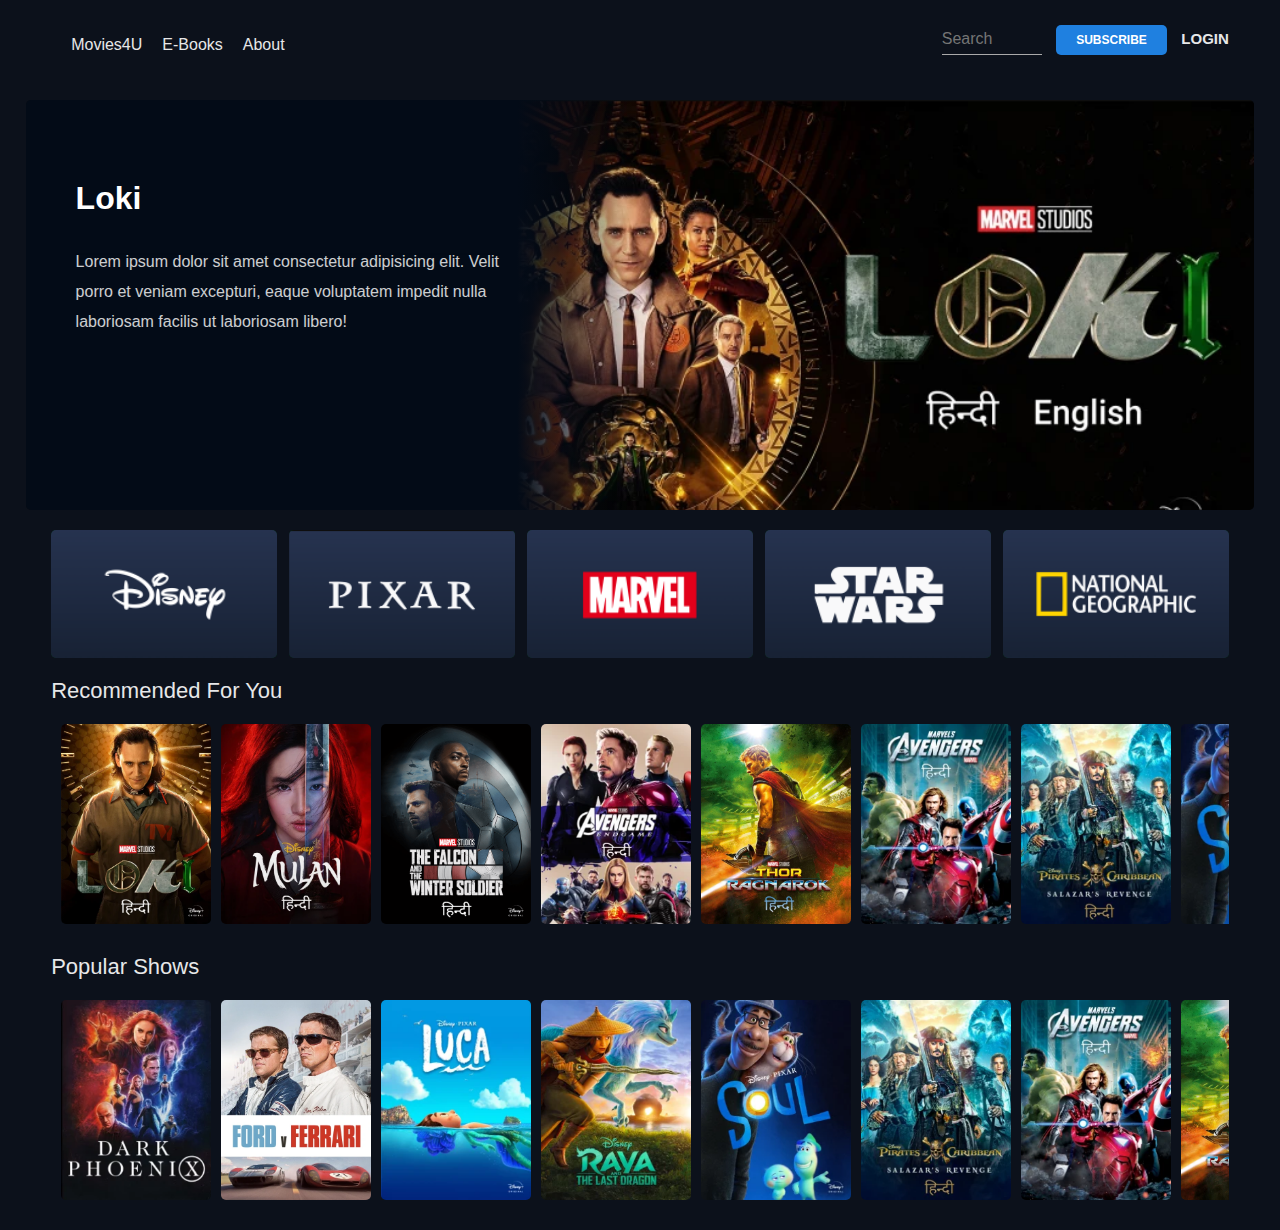
<file: index.html>
<!DOCTYPE html>
<html lang="en">
  <head>
    <meta charset="UTF-8" />
    <meta http-equiv="X-UA-Compatible" content="IE=edge" />
    <meta name="viewport" content="width=device-width, initial-scale=1.0" />
    <title>Movies4U</title>
    <link rel="stylesheet" href="styles.css" />
    <script src="https://ajax.googleapis.com/ajax/libs/jquery/3.6.0/jquery.min.js"></script>
  </head>
  <body>
    <nav class="navbar">
      <!-- <img src="images/logo.png" class="brand-logo" alt="" /> -->
      <ul class="nav-links">
        <li class="nav-items"><a href="/index.html">Movies4U</a></li>
        <li class="nav-items"><a href="/books.html">E-Books</a></li>
        <!-- <li class="nav-items"><a href="a">Sports</a></li> -->
        <li class="nav-items"><a href="/About.html">About</a></li>
      </ul>
      <div id="loginModal" class="modal">
        <div class="modal-content">
          <span class="close">&times;</span>
          <h2>Login</h2>
          <input type="text" id="username" placeholder="Username" />
          <input type="password" id="password" placeholder="Password" />
          <button class="sub-btn" onclick="login()">Login</button>
        </div>
      </div>
      <div class="right-container">
        <input type="text" id="search-box" class="search-box" placeholder="search" />
        <button class="sub-btn" id="btn-subscribe">subscribe</button>
        <a href="#" class="login-link" id="loginBtn">Login</a>
      </div>
    </nav>

    <div class="caraousel-container">
      <div class="caraousel">
        <!-- <div class="slider">
          <div class="slide-content">
            <h1 class="movie-title">Loki</h1>
            <p class="movie-des">
              Lorem ipsum dolor sit amet consectetur adipisicing elit. Ea quod
              officia nobis fugiat alias quas.
            </p>
          </div>
          <img src="images/slider 1.PNG" alt="" />
        </div> -->
      </div>
    </div>

    <div class="search-results-container" id="search-results-container">
      <h1 class="title">Search Results</h1>
      <div class="search-results-list" id="search-results-list">
        <!-- Search results will be injected here -->
      </div>
    </div>


    <div class="video-card-container">
      <div class="video-card">
        <img src="images/disney.PNG" class="video-card-image" alt="" />
        <video src="videos/disney.mp4" muted loop class="card-video"></video>
      </div>
      <div class="video-card">
        <img src="images/pixar.PNG" class="video-card-image" alt="" />
        <video src="videos/pixar.mp4" muted loop class="card-video"></video>
      </div>
      <div class="video-card">
        <img src="images/marvel.PNG" class="video-card-image" alt="" />
        <video src="videos/marvel.mp4" muted loop class="card-video"></video>
      </div>
      <div class="video-card">
        <img src="images/star-wars.PNG" class="video-card-image" alt="" />
        <video src="videos/star-war.mp4" muted loop class="card-video"></video>
      </div>
      <div class="video-card">
        <img src="images/geographic.PNG" class="video-card-image" alt="" />
        <video
          src="videos/geographic.mp4"
          muted
          loop
          class="card-video"
        ></video>
      </div>
    </div>

    <h1 class="title">Recommended For You</h1>
    <div class="movies-list">
      <button class="pre-btn" title="btn">
        <img src="images/pre.png" alt="" />
      </button>
      <button class="nxt-btn" title="btn">
        <img src="images/nxt.png" alt="" />
      </button>
      <div class="card-container">
        <div class="card">
          <img src="images/poster 1.png" class="card-img" alt="" />
          <div class="card-body">
            <h2 class="name">Movie Name</h2>
            <h6 class="des">Lorem ipsum dolor sit amet.</h6>
            <button class="watchlist-btn">add to watchlist</button>
          </div>
        </div>
        <div class="card">
          <img src="images/poster 2.png" class="card-img" alt="" />
          <div class="card-body">
            <h2 class="name">Movie Name</h2>
            <h6 class="des">Lorem ipsum dolor sit amet.</h6>
            <button class="watchlist-btn">add to watchlist</button>
          </div>
        </div>
        <div class="card">
          <img src="images/poster 3.png" class="card-img" alt="" />
          <div class="card-body">
            <h2 class="name">Movie Name</h2>
            <h6 class="des">Lorem ipsum dolor sit amet.</h6>
            <button class="watchlist-btn">add to watchlist</button>
          </div>
        </div>
        <div class="card">
          <img src="images/poster 4.png" class="card-img" alt="" />
          <div class="card-body">
            <h2 class="name">Movie Name</h2>
            <h6 class="des">Lorem ipsum dolor sit amet.</h6>
            <button class="watchlist-btn">add to watchlist</button>
          </div>
        </div>
        <div class="card">
          <img src="images/poster 5.png" class="card-img" alt="" />
          <div class="card-body">
            <h2 class="name">Movie Name</h2>
            <h6 class="des">Lorem ipsum dolor sit amet.</h6>
            <button class="watchlist-btn">add to watchlist</button>
          </div>
        </div>
        <div class="card">
          <img src="images/poster 6.png" class="card-img" alt="" />
          <div class="card-body">
            <h2 class="name">Movie Name</h2>
            <h6 class="des">Lorem ipsum dolor sit amet.</h6>
            <button class="watchlist-btn">add to watchlist</button>
          </div>
        </div>
        <div class="card">
          <img src="images/poster 7.png" class="card-img" alt="" />
          <div class="card-body">
            <h2 class="name">Movie Name</h2>
            <h6 class="des">Lorem ipsum dolor sit amet.</h6>
            <button class="watchlist-btn">add to watchlist</button>
          </div>
        </div>
        <div class="card">
          <img src="images/poster 8.png" class="card-img" alt="" />
          <div class="card-body">
            <h2 class="name">Movie Name</h2>
            <h6 class="des">Lorem ipsum dolor sit amet.</h6>
            <button class="watchlist-btn">add to watchlist</button>
          </div>
        </div>
        <div class="card">
          <img src="images/poster 9.png" class="card-img" alt="" />
          <div class="card-body">
            <h2 class="name">Movie Name</h2>
            <h6 class="des">Lorem ipsum dolor sit amet.</h6>
            <button class="watchlist-btn">add to watchlist</button>
          </div>
        </div>
        <div class="card">
          <img src="images/poster 10.png" class="card-img" alt="" />
          <div class="card-body">
            <h2 class="name">Movie Name</h2>
            <h6 class="des">Lorem ipsum dolor sit amet.</h6>
            <button class="watchlist-btn">add to watchlist</button>
          </div>
        </div>
        <div class="card">
          <img src="images/poster 11.png" class="card-img" alt="" />
          <div class="card-body">
            <h2 class="name">Movie Name</h2>
            <h6 class="des">Lorem ipsum dolor sit amet.</h6>
            <button class="watchlist-btn">add to watchlist</button>
          </div>
        </div>
        <div class="card">
          <img src="images/poster 12.png" class="card-img" alt="" />
          <div class="card-body">
            <h2 class="name">Movie Name</h2>
            <h6 class="des">Lorem ipsum dolor sit amet.</h6>
            <button class="watchlist-btn">add to watchlist</button>
          </div>
        </div>
      </div>
    </div>

    <h1 class="title">Popular shows</h1>
    <div class="movies-list">
      <button class="pre-btn" title="btn">
        <img src="images/pre.png" alt="" />
      </button>
      <button class="nxt-btn" title="nxt">
        <img src="images/nxt.png" alt="" />
      </button>
      <div class="card-container">
        <div class="card">
          <img src="images/poster 12.png" class="card-img" alt="" />
          <div class="card-body">
            <h2 class="name">Movie Name</h2>
            <h6 class="des">Lorem ipsum dolor sit amet.</h6>
            <button class="watchlist-btn">add to watchlist</button>
          </div>
        </div>
        <div class="card">
          <img src="images/poster 11.png" class="card-img" alt="" />
          <div class="card-body">
            <h2 class="name">Movie Name</h2>
            <h6 class="des">Lorem ipsum dolor sit amet.</h6>
            <button class="watchlist-btn">add to watchlist</button>
          </div>
        </div>
        <div class="card">
          <img src="images/poster 10.png" class="card-img" alt="" />
          <div class="card-body">
            <h2 class="name">Movie Name</h2>
            <h6 class="des">Lorem ipsum dolor sit amet.</h6>
            <button class="watchlist-btn">add to watchlist</button>
          </div>
        </div>
        <div class="card">
          <img src="images/poster 9.png" class="card-img" alt="" />
          <div class="card-body">
            <h2 class="name">Movie Name</h2>
            <h6 class="des">Lorem ipsum dolor sit amet.</h6>
            <button class="watchlist-btn">add to watchlist</button>
          </div>
        </div>
        <div class="card">
          <img src="images/poster 8.png" class="card-img" alt="" />
          <div class="card-body">
            <h2 class="name">Movie Name</h2>
            <h6 class="des">Lorem ipsum dolor sit amet.</h6>
            <button class="watchlist-btn">add to watchlist</button>
          </div>
        </div>
        <div class="card">
          <img src="images/poster 7.png" class="card-img" alt="" />
          <div class="card-body">
            <h2 class="name">Movie Name</h2>
            <h6 class="des">Lorem ipsum dolor sit amet.</h6>
            <button class="watchlist-btn">add to watchlist</button>
          </div>
        </div>
        <div class="card">
          <img src="images/poster 6.png" class="card-img" alt="" />
          <div class="card-body">
            <h2 class="name">Movie Name</h2>
            <h6 class="des">Lorem ipsum dolor sit amet.</h6>
            <button class="watchlist-btn">add to watchlist</button>
          </div>
        </div>
        <div class="card">
          <img src="images/poster 5.png" class="card-img" alt="" />
          <div class="card-body">
            <h2 class="name">Movie Name</h2>
            <h6 class="des">Lorem ipsum dolor sit amet.</h6>
            <button class="watchlist-btn">add to watchlist</button>
          </div>
        </div>
        <div class="card">
          <img src="images/poster 4.png" class="card-img" alt="" />
          <div class="card-body">
            <h2 class="name">Movie Name</h2>
            <h6 class="des">Lorem ipsum dolor sit amet.</h6>
            <button class="watchlist-btn">add to watchlist</button>
          </div>
        </div>
        <div class="card">
          <img src="images/poster 3.png" class="card-img" alt="" />
          <div class="card-body">
            <h2 class="name">Movie Name</h2>
            <h6 class="des">Lorem ipsum dolor sit amet.</h6>
            <button class="watchlist-btn">add to watchlist</button>
          </div>
        </div>
        <div class="card">
          <img src="images/poster 2.png" class="card-img" alt="" />
          <div class="card-body">
            <h2 class="name">Movie Name</h2>
            <h6 class="des">Lorem ipsum dolor sit amet.</h6>
            <button class="watchlist-btn">add to watchlist</button>
          </div>
        </div>
        <div class="card">
          <img src="images/poster 1.png" class="card-img" alt="" />
          <div class="card-body">
            <h2 class="name">Movie Name</h2>
            <h6 class="des">Lorem ipsum dolor sit amet.</h6>
            <button class="watchlist-btn">add to watchlist</button>
          </div>
        </div>
      </div>
    </div>

    <script src="index.js" async></script>
  </body>
</html>
</file>
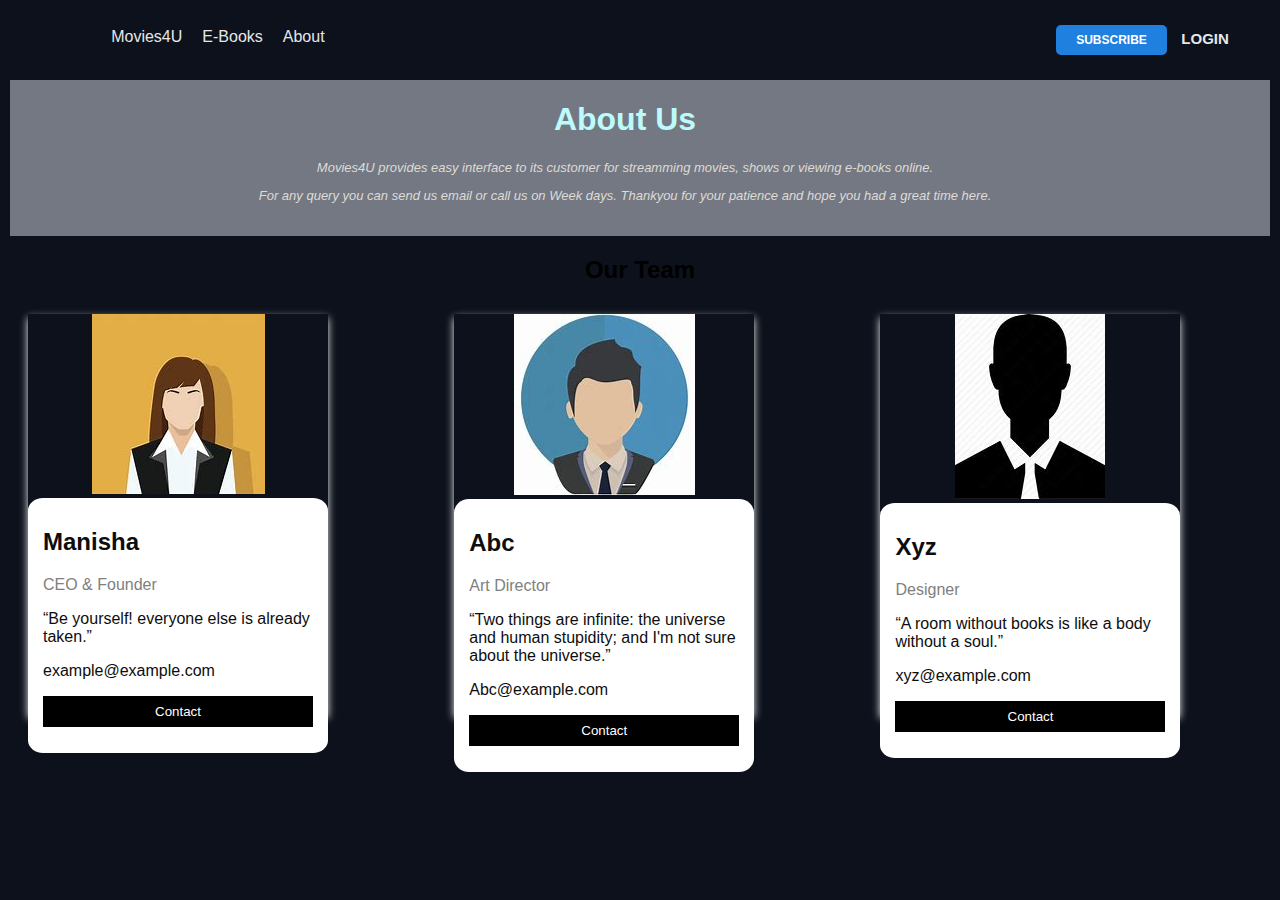
<file: About.html>
<!DOCTYPE html>
<html>
<head>
<meta name="viewport" content="width=device-width, initial-scale=1">
<link rel="stylesheet" href="about_style.css" />
<script src="login.js" async></script>
</head>
<body>
  <nav class="navbar">
    <!-- <img src="images/logo.png" class="brand-logo" alt="" /> -->
    <ul class="nav-links">
      <li class="nav-items"><a href="/index.html">Movies4U</a></li>
      <li class="nav-items"><a href="/books.html">E-Books</a></li>
      <!-- <li class="nav-items"><a href="a">Sports</a></li> -->
      <li class="nav-items"><a href="/About.html">About</a></li>
    </ul>
    <div id="loginModal" class="modal">
      <div class="modal-content">
        <span class="close">&times;</span>
        <h2>Login</h2>
        <input type="text" id="username" placeholder="Username" />
        <input type="password" id="password" placeholder="Password" />
        <button class="sub-btn" onclick="login()">Login</button>
      </div>
    </div>
    <div class="right-container">
      <button class="sub-btn" id="btn-subscribe">subscribe</button>
      <a href="#" class="login-link" id="loginBtn">Login</a>
    </div>
  </nav>

<div class="about-section">
  <h1 class="htag">About Us </h1>
  <p>Movies4U provides easy interface to its customer for streamming movies, shows or viewing e-books online.</p>
  <p>For any query you can send us email or call us 
      on Week days. Thankyou for your patience and hope you had a great time here.
  </p>
</div>

<h2 style="text-align:center">Our Team</h2>
<div class="row">
  <div class="column">
    <div class="card">
      <center><img src="/images/p1.jfif" alt="Jane" style="width:100% height=300px"></center>
      <div class="container">
        <h2>Manisha</h2>
        <p class="title">CEO & Founder</p>
        <p>“Be yourself! everyone else is already taken.”</p>
        <p>example@example.com</p>
        <p><button class="button">Contact</button></p>
      </div>
    </div>
  </div>

  <div class="column">
    <div class="card">
        <center><img src="/images/p2.jfif" alt="Jane" style="width:100% height=300px"></center>
      <div class="container">
        <h2>Abc</h2>
        <p class="title">Art Director</p>
        <p>“Two things are infinite: the universe and human stupidity; and I'm not sure about the universe.”</p>
        <p>Abc@example.com</p>
        <p><button class="button">Contact</button></p>
      </div>
    </div>
  </div>
  
  <div class="column">
    <div class="card">
        <center><img src="/images/p3.jfif" alt="Jane" style="width:100% height=300px"></center>
      <div class="container">
        <h2>Xyz</h2>
        <p class="title">Designer</p>
        <p>“A room without books is like a body without a soul.”</p>
        <p>xyz@example.com</p>
        <p><button class="button">Contact</button></p>
      </div>
    </div>
  </div>
</div>
</body>
</html>
</file>
<file: styles.css>
* {
    margin: 0;
    padding: 0;
    box-sizing: border-box;
  }
  
  body {
    width: 100%;
    background: #0c111b;
    position: relative;
    font-family: roboto, sans-serif;
  }
  
  .navbar {
    width: 100%;
    height: 80px;
    position: fixed;
    top: 0;
    left: 0;
    padding: 0 4%;
    background: #0c111b;
    z-index: 9;
    display: flex;
    align-items: center;
    overflow: auto;
  }
    
  .nav-links {
    margin-top: 10px;
    display: flex;
    list-style: none;
  }
  
  .nav-items a {
    text-decoration: none;
    margin-left: 20px;
    text-transform: capitalize;
    color: #fff;
    opacity: 0.9;
  }
  .nav-items a:hover{
    color: rgb(31, 199, 106);
  }
  .login-link:hover {
    color:#1f80e0;
  }
  
  .right-container {
    display: block;
    margin-left: auto;
  }
  
  .search-box {
    border: none;
    border-bottom: 1px solid #aaa;
    background: transparent;
    outline: none;
    height: 30px;
    color: #fff;
    width: 100px;
    text-transform: capitalize;
    font-size: 16px;
    font-weight: 500;
    transition: 0.5s;
  }
  
  .search-box:focus {
    width: 135px;
    border-color: #1f80e0;
  }
  
  .sub-btn {
    background: #1f80e0;
    height: 30px;
    padding: 0 20px;
    color: #fff;
    border-radius: 5px;
    border: none;
    outline: none;
    text-transform: uppercase;
    font-weight: 700;
    font-size: 12px;
    margin: 0 10px;
  }

  .sub-btn:hover {
    background: rgba(255, 255, 255, 0.1);
  }
  
  .login-link {
    color: #fff;
    opacity: 0.9;
    text-transform: uppercase;
    font-size: 15px;
    font-weight: 700;
    text-decoration: none;
  }
  
  .caraousel-container {
    position: relative;
    width: 100%;
    height: 450px;
    padding: 20px 0;
    overflow-x: hidden;
    margin-top: 80px;
  }
  
  .caraousel {
    display: flex;
    width: 96%;
    height: 100%;
    position: relative;
    margin: auto;
  }
  
  .slider {
    flex: 0 0 auto;
    margin-right: 30px;
    position: relative;
    background: rgba(0, 0, 0, 0.5);
    border-radius: 5px;
    width: 100%;
    height: 100%;
    left: 0;
    transition: 1s;
    overflow: hidden;
  }
  
  .slider img {
    width: 70%;
    min-height: 100%;
    object-fit: cover;
    display: block;
    margin-left: auto;
  }
  
  .slide-content {
    position: absolute;
    width: 50%;
    height: 100%;
    z-index: 2;
    background: linear-gradient(to right, #030b17 80%, #0c111b00);
    color: #fff;
  }
  
  .movie-title {
    padding-left: 50px;
    text-transform: capitalize;
    margin-top: 80px;
  }
  
  .movie-des {
    width: 80%;
    line-height: 30px;
    padding-left: 50px;
    margin-top: 30px;
    opacity: 0.8;
  }
  
  .video-card-container {
    position: relative;
    width: 92%;
    margin: auto;
    height: 10vw;
    display: flex;
    margin-bottom: 20px;
    justify-content: space-between;
  }
  
  .video-card {
    position: relative;
    min-width: calc(100% / 5 - 10px);
    width: calc(100% / 5 - 10px);
    height: 100%;
    border-radius: 5px;
    overflow: hidden;
    background: #033b17;
  }
  
  .video-card-image,
  .card-video {
    width: 100%;
    height: 100%;
    object-fit: cover;
  }
  
  .card-video {
    position: absolute;
  }
  
  .video-card:hover .video-card-image {
    display: none;
  }
  
  .title {
    color: #fff;
    opacity: 0.9;
    padding-left: 4%;
    text-transform: capitalize;
    font-size: 22px;
    font-weight: 500;
  }
  
  .movies-list {
    width: 100%;
    height: 220px;
    position: relative;
    margin: 10px 0 20px;
  }
  
  .card-container {
    position: relative;
    width: 92%;
    padding-left: 10px;
    height: 220px;
    display: flex;
    margin: 0 auto;
    align-items: center;
    overflow-x: auto;
    overflow-y: visible;
    scroll-behavior: smooth;
  }
  
  .card-container::-webkit-scrollbar {
    display: none;
  }
  
  .card {
    position: relative;
    min-width: 150px;
    width: 150px;
    height: 200px;
    border-radius: 5px;
    overflow: hidden;
    margin-right: 10px;
    transition: 0.5s;
  }
  
  .card-img {
    width: 100%;
    height: 100%;
    object-fit: cover;
  }
  
  .card:hover {
    transform: scale(1.1);
  }
  
  .card:hover .card-body {
    opacity: 1;
  }
  
  .card-body {
    opacity: 0;
    width: 100%;
    height: 100%;
    position: absolute;
    top: 0;
    left: 0;
    z-index: 2;
    background: linear-gradient(to bottom, rgba(4, 8, 15, 0), #192133 90%);
    padding: 10px;
    transition: 0.5s;
  }
  
  .name {
    color: #fff;
    font-size: 15px;
    font-weight: 500;
    text-transform: capitalize;
    margin-top: 60%;
  }
  
  .des {
    color: #fff;
    opacity: 0.8;
    margin: 5px 0;
    font-weight: 500;
    font-size: 12px;
  }
  
  .watchlist-btn {
    position: relative;
    width: 100%;
    text-transform: capitalize;
    background: none;
    border: none;
    font-weight: 500;
    text-align: right;
    color: rgba(255, 255, 255, 0.5);
    margin: 5px 0;
    cursor: pointer;
    padding: 10px 5px;
    border-radius: 5px;
  }
  
  .watchlist-btn::before {
    content: "";
    position: absolute;
    top: 0;
    left: -5px;
    height: 35px;
    width: 35px;
    background-image: url(images/add.png);
    background-size: cover;
    transform: scale(0.4);
  }
  
  .watchlist-btn:hover {
    color: #fff;
    background: rgba(255, 255, 255, 0.1);
  }
  
  .pre-btn,
  .nxt-btn {
    position: absolute;
    top: 0;
    width: 5%;
    height: 100%;
    z-index: 2;
    border: none;
    cursor: pointer;
    outline: none;
  }
  
  .pre-btn {
    left: 0;
    background: linear-gradient(to right, #0c111b 0%, #0c111b00);
  }
  
  .nxt-btn {
    right: 0;
    background: linear-gradient(to left, #0c111b 0%, #0c111b00);
  }
  
  .pre-btn img,
  .nxt-btn img {
    width: 15px;
    height: 20px;
    opacity: 0;
  }
  
  .pre-btn:hover img,
  .nxt-btn:hover img {
    opacity: 1;
  }

  .modal {
    display: none; /* Hidden by default */
    position: fixed; /* Stay in place */
    z-index: 1; /* Sit on top */
    left: 0;
    top: 0;
    width: 100%; /* Full width */
    height: 100%; /* Full height */
    overflow: auto; /* Enable scroll if needed */
    background-color: rgb(248, 242, 242); /* Fallback color */
    background-color: rgba(238, 226, 226, 0.695); /* Black w/ opacity */
  }

  .modal-content {
    text-align: center;
    margin: 15% auto; /* 15% from the top and centered */
    padding: 20px;
    background-color: rgba(240, 232, 232, 0.4);
    border: 2px solid #393838;
    width: 80%; /* Could be more or less, depending on screen size */
  }
  
  .close {
    color: #0b0b0b;
    float: right;
    font-size: 28px;
    font-weight: bold;
  }
  .close:hover,
  .close:focus {
    color: rgb(241, 11, 11);
    text-decoration: none;
    cursor: pointer;
  }
  
  #username, #password {
    display: block;
    margin: 10px 0;
    width: 100%;
    padding: 10px;
  }

  .search-results-container {
    padding: 20px;
    background-color: #0f0f0f;
    color: white;
  }
  .search-results-list {
    display: flex;
    flex-direction: column;
    gap: 20px;
  }
  
  .search-result-card {
    display: flex;
    align-items: center;
    background-color: #1c1c1c;
    padding: 10px;
    border-radius: 10px;
  }
  
  .search-result-card img {
    width: 100px;
    border-radius: 5px;
    margin-right: 20px;
  }

  .search-result-card .result-info {
    display: flex;
    flex-direction: column;
  }
  
  .search-result-card .result-info h2 {
    font-size: 18px;
    margin: 0;
  }
  
  .search-result-card .result-info p {
    font-size: 14px;
    color: #aaa;
    margin: 5px 0 0;
  }

  @media screen and (max-width: 600px) {
    .search-box{
      display: none;
    }
  }
</file>
<file: about_style.css>
body {
    font-family: roboto, sans-serif;
    margin: 0;
    width: 100%;
    background: #0c111b;
  }
  
  .navbar{
    width: 100%;
    height: 80px;
    position: fixed;
    top: 0;
    left: 0;
    padding: 0 4%;
    background: #0c111b;
    z-index: 9;
    display: flex;
    align-items: center;
  }
  .nav-links {
      margin-top: 10px;
      display: flex;
      list-style: none;
    }
    
    .nav-items a {
      text-decoration: none;
      margin-left: 20px;
      text-transform: capitalize;
      color: #fff;
      opacity: 0.9;
    }
    .nav-items a:hover{
        color: rgb(31, 199, 106);
    }
    .login-link:hover {
        color:#1f80e0;
      }

    .right-container {
      display: block;
      margin-left: auto;
    }
    .sub-btn {
      background: #1f80e0;
      height: 30px;
      padding: 0 20px;
      color: #fff;
      border-radius: 5px;
      border: none;
      outline: none;
      text-transform: uppercase;
      font-weight: 700;
      font-size: 12px;
      margin: 0 10px;
    }

    .sub-btn:hover {
        background: rgba(255, 255, 255, 0.1);
    }
    
    .login-link {
      color: #fff;
      opacity: 0.9;
      text-transform: uppercase;
      font-size: 15px;
      font-weight: 700;
      text-decoration: none;
    }

    .modal {
        display: none; /* Hidden by default */
        position: fixed; /* Stay in place */
        z-index: 1; /* Sit on top */
        left: 0;
        top: 0;
        width: 100%; /* Full width */
        height: 100%; /* Full height */
        overflow: auto; /* Enable scroll if needed */
        background-color: rgb(248, 242, 242); /* Fallback color */
        background-color: rgba(238, 226, 226, 0.695); /* Black w/ opacity */
      }
    
    .modal-content {
      text-align: center;
      margin: 15% auto; /* 15% from the top and centered */
      padding: 20px;
      background-color: rgba(240, 232, 232, 0.4);
      border: 2px solid #393838;
      width: 80%; /* Could be more or less, depending on screen size */
    }
    
    .close {
      color: #101010;
      float: right;
      font-size: 28px;
      font-weight: bold;
    }
      
    .close:hover,
    .close:focus {
        color: rgb(241, 11, 11);
        text-decoration: none;
        cursor: pointer;
    }
      
    #username, #password {
        display: block;
        margin: 10px 0;
        width: 100%;
        padding: 10px;
    }
    
  
  
    html {
        box-sizing: border-box;
    }
    
    *, *:before, *:after {
        box-sizing: inherit;
    }
  
    .column {
        float: left;
        width: 33.3%;
        margin-bottom: 16px;
        padding: 0 8px;
    }
  
  .card {
    box-shadow: 0 4px 8px 0 rgba(255, 255, 255, 0.958);
    margin: 10px 20px;
    width: 300px;
    height: 400px;
  }
  
  .about-section {
    padding: 50px 50px 20px 20px;
    margin: 30px 10px 0px 10px;
    text-align: center;
    background-color: #737883;
    color: white;
  }
  .htag {
     font-size: bold;
     color:rgb(188, 250, 251);
  }
  .about-section p {
    text-align:center;
    font-size: small;
    font-weight:200;
    font-style: oblique;
    background-color: #737883;
    color:rgb(223, 219, 213);
  }
  
  .container {
    margin-bottom: 20px;
    padding: 10px 15px;
    background-color: #ffffff;
    color:rgb(14, 13, 13);
    border-radius: 5%;

  }
  
  .container::after, .row::after {
    content: "";
    clear: both;
    display: table;
  }
  
  .title {
    color: grey;
  }
  
  .button {
    border: none;
    outline: 0;
    display: inline-block;
    padding: 8px;
    color: white;
    background-color: #000;
    text-align: center;
    cursor: pointer;
    width: 100%;
  }
  
  .button:hover {
    background-color: #555;
  }
  
  @media screen and (max-width: 650px) {
    .column {
      width: 100%;
      display: block;
    }
    .card {
        margin: 10px 20px;
        width: 400px;
        height: 450px;
    }
  }
</file>
